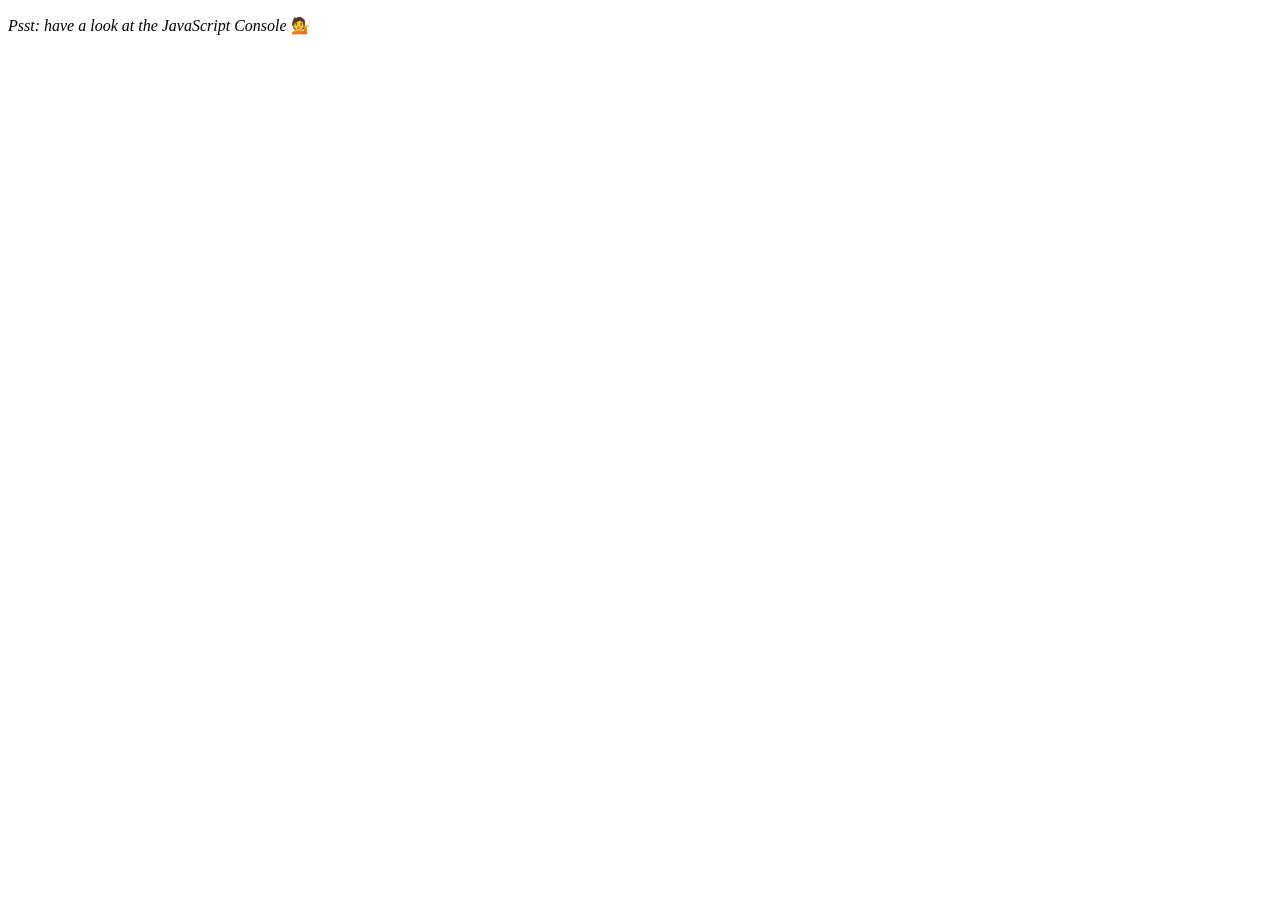
<file: 01-ArrayCardio/index.html>
<!DOCTYPE html>
<html lang="en">

<head>
  <meta charset="UTF-8">
  <title>Array Cardio 💪</title>
</head>

<body>
  <p><em>Psst: have a look at the JavaScript Console</em> 💁</p>
  <script>
    // Get your shorts on - this is an array workout!
    // ## Array Cardio Day 1

    // Some data we can work with

    const inventors = [
      { first: 'Albert', last: 'Einstein', year: 1879, passed: 1955 },
      { first: 'Isaac', last: 'Newton', year: 1643, passed: 1727 },
      { first: 'Galileo', last: 'Galilei', year: 1564, passed: 1642 },
      { first: 'Marie', last: 'Curie', year: 1867, passed: 1934 },
      { first: 'Johannes', last: 'Kepler', year: 1571, passed: 1630 },
      { first: 'Nicolaus', last: 'Copernicus', year: 1473, passed: 1543 },
      { first: 'Max', last: 'Planck', year: 1858, passed: 1947 },
      { first: 'Katherine', last: 'Blodgett', year: 1898, passed: 1979 },
      { first: 'Ada', last: 'Lovelace', year: 1815, passed: 1852 },
      { first: 'Sarah E.', last: 'Goode', year: 1855, passed: 1905 },
      { first: 'Lise', last: 'Meitner', year: 1878, passed: 1968 },
      { first: 'Hanna', last: 'Hammarström', year: 1829, passed: 1909 }
    ];

    const people = [
      'Bernhard, Sandra', 'Bethea, Erin', 'Becker, Carl', 'Bentsen, Lloyd', 'Beckett, Samuel', 'Blake, William', 'Berger, Ric', 'Beddoes, Mick', 'Beethoven, Ludwig',
      'Belloc, Hilaire', 'Begin, Menachem', 'Bellow, Saul', 'Benchley, Robert', 'Blair, Robert', 'Benenson, Peter', 'Benjamin, Walter', 'Berlin, Irving',
      'Benn, Tony', 'Benson, Leana', 'Bent, Silas', 'Berle, Milton', 'Berry, Halle', 'Biko, Steve', 'Beck, Glenn', 'Bergman, Ingmar', 'Black, Elk', 'Berio, Luciano',
      'Berne, Eric', 'Berra, Yogi', 'Berry, Wendell', 'Bevan, Aneurin', 'Ben-Gurion, David', 'Bevel, Ken', 'Biden, Joseph', 'Bennington, Chester', 'Bierce, Ambrose',
      'Billings, Josh', 'Birrell, Augustine', 'Blair, Tony', 'Beecher, Henry', 'Biondo, Frank'
    ];

    // Array.prototype.filter()
    // 1. Filter the list of inventors for those who were born in the 1500's
    const fifteen = inventors.filter(inventor => inventor.year >= 1500 && inventor.year < 1600);


    // Array.prototype.map()
    // 2. Give us an array of the inventors first and last names
    const fullNames = inventors.map(inventor => `${inventor.first} ${inventor.last}`);


    // Array.prototype.sort()
    // 3. Sort the inventors by birthdate, oldest to youngest
    const birthdate = inventors.sort( (a,b) => a.year < b.year ? -1 : 1 )


    // Array.prototype.reduce()
    // 4. How many years did all the inventors live all together?
    const years = inventors.reduce( (total, inventor) => {
      return total + (inventor.passed - inventor.year);
    }, 0);

    // 5. Sort the inventors by years lived
    const sortYears = inventors.sort( (a,b) => {
      const lastInventor = a.passed - a.year;
      const nextInventor = b.passed - b.year;
      if (lastInventor < nextInventor) {
        return -1;
      } else
        return 1;
    });


    // 6. create a list of Boulevards in Paris that contain 'de' anywhere in the name
    // https://en.wikipedia.org/wiki/Category:Boulevards_in_Paris
    const category = document.querySelectorAll('.mw-category-group ul a')
    const links = Array.from(category)
    const de = links
                .map(link => link.textContent)
                .filter(streetName => streetName.includes('de'));

    // 7. sort Exercise
    // Sort the people alphabetically by last name
    const sortLastName = people.sort( (a,b) => {
      const [aFirst, aLast] = a.split(',');
      const [bFirst, bLast] = b.split(',');
      return aLast < bLast ? -1 : 1
    })


    // 8. Reduce Exercise
    // Sum up the instances of each of these items
    const data = ['car', 'car', 'truck', 'truck', 'bike', 'walk', 'car', 'van', 'bike', 'walk', 'car', 'van', 'car', 'truck', 'plane'];

    const sum = data.reduce((object, item) => {
      if (!object[item]) {
        object[item] = 0;
      }
      object[item]++;
      return object;
    }, {})

    console.log(sum);



  </script>
</body>

</html>
</file>
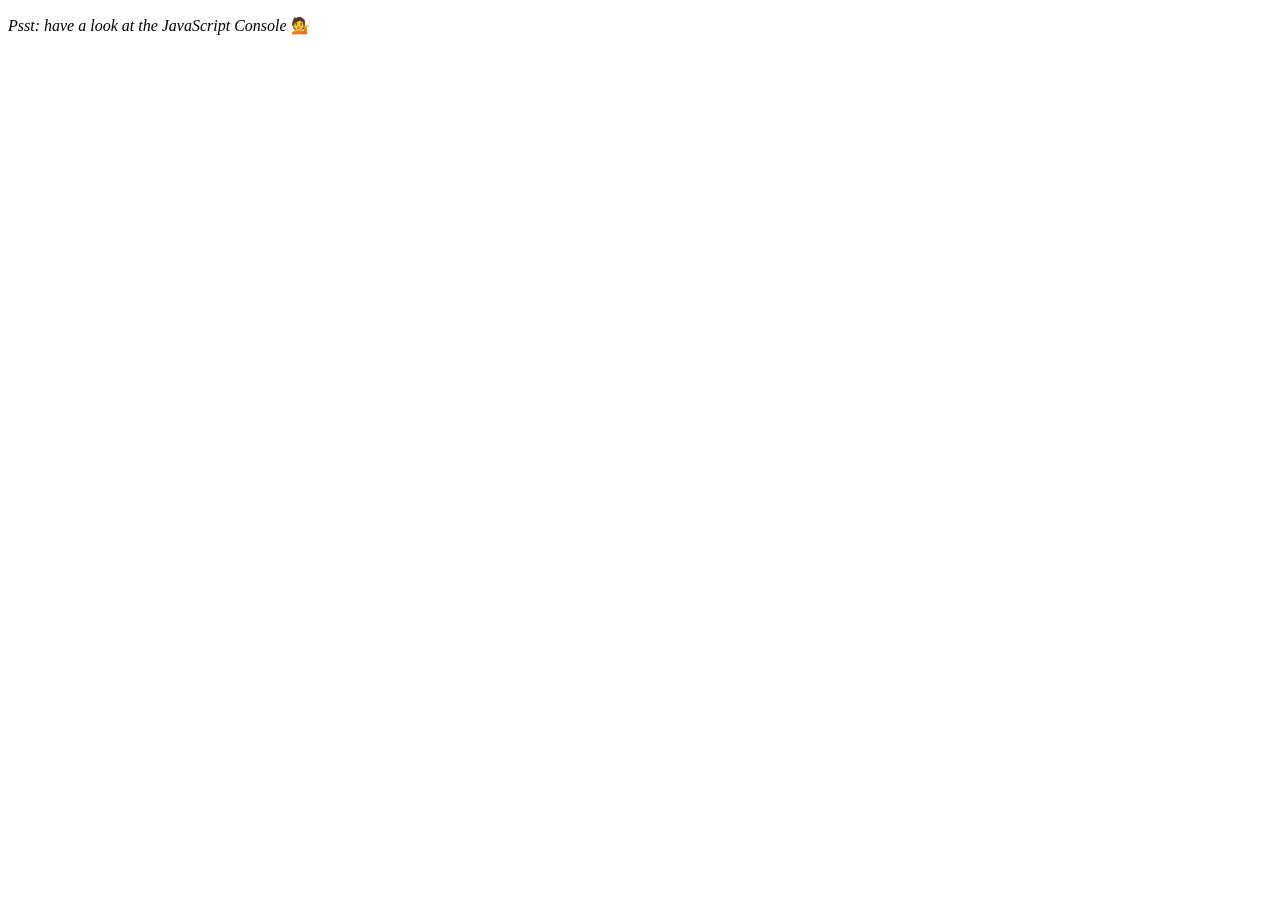
<file: 01-ArrayCardio/index-one.html>
<!DOCTYPE html>
<html lang="en">

<head>
  <meta charset="UTF-8">
  <title>Array Cardio 💪</title>
</head>

<body>
  <p><em>Psst: have a look at the JavaScript Console</em> 💁</p>
  <script>
    // Get your shorts on - this is an array workout!
    // ## Array Cardio Day 1

    // Some data we can work with

    const inventors = [
      { first: 'Albert', last: 'Einstein', year: 1879, passed: 1955 },
      { first: 'Isaac', last: 'Newton', year: 1643, passed: 1727 },
      { first: 'Galileo', last: 'Galilei', year: 1564, passed: 1642 },
      { first: 'Marie', last: 'Curie', year: 1867, passed: 1934 },
      { first: 'Johannes', last: 'Kepler', year: 1571, passed: 1630 },
      { first: 'Nicolaus', last: 'Copernicus', year: 1473, passed: 1543 },
      { first: 'Max', last: 'Planck', year: 1858, passed: 1947 },
      { first: 'Katherine', last: 'Blodgett', year: 1898, passed: 1979 },
      { first: 'Ada', last: 'Lovelace', year: 1815, passed: 1852 },
      { first: 'Sarah E.', last: 'Goode', year: 1855, passed: 1905 },
      { first: 'Lise', last: 'Meitner', year: 1878, passed: 1968 },
      { first: 'Hanna', last: 'Hammarström', year: 1829, passed: 1909 }
    ];

    const people = [
      'Bernhard, Sandra', 'Bethea, Erin', 'Becker, Carl', 'Bentsen, Lloyd', 'Beckett, Samuel', 'Blake, William', 'Berger, Ric', 'Beddoes, Mick', 'Beethoven, Ludwig',
      'Belloc, Hilaire', 'Begin, Menachem', 'Bellow, Saul', 'Benchley, Robert', 'Blair, Robert', 'Benenson, Peter', 'Benjamin, Walter', 'Berlin, Irving',
      'Benn, Tony', 'Benson, Leana', 'Bent, Silas', 'Berle, Milton', 'Berry, Halle', 'Biko, Steve', 'Beck, Glenn', 'Bergman, Ingmar', 'Black, Elk', 'Berio, Luciano',
      'Berne, Eric', 'Berra, Yogi', 'Berry, Wendell', 'Bevan, Aneurin', 'Ben-Gurion, David', 'Bevel, Ken', 'Biden, Joseph', 'Bennington, Chester', 'Bierce, Ambrose',
      'Billings, Josh', 'Birrell, Augustine', 'Blair, Tony', 'Beecher, Henry', 'Biondo, Frank'
    ];

    // Array.prototype.filter()
    // 1. Filter the list of inventors for those who were born in the 1500's
    const fifteen = inventors.filter(inventor => inventor.year >= 1500 && inventor.year < 1600);


    // Array.prototype.map()
    // 2. Give us an array of the inventors first and last names
    const fullNames = inventors.map(inventor => `${inventor.first} ${inventor.last}`);


    // Array.prototype.sort()
    // 3. Sort the inventors by birthdate, oldest to youngest
    const birthdate = inventors.sort((a, b) => a.year < b.year ? -1 : 1)


    // Array.prototype.reduce()
    // 4. How many years did all the inventors live all together?
    const years = inventors.reduce((total, inventor) => {
      return total + (inventor.passed - inventor.year);
    }, 0);

    // 5. Sort the inventors by years lived
    const sortYears = inventors.sort((a, b) => {
      const lastInventor = a.passed - a.year;
      const nextInventor = b.passed - b.year;
      if (lastInventor < nextInventor) {
        return -1;
      } else
        return 1;
    });


    // 6. create a list of Boulevards in Paris that contain 'de' anywhere in the name
    // https://en.wikipedia.org/wiki/Category:Boulevards_in_Paris
    const category = document.querySelectorAll('.mw-category-group ul a')
    const links = Array.from(category)
    const de = links
      .map(link => link.textContent)
      .filter(streetName => streetName.includes('de'));

    // 7. sort Exercise
    // Sort the people alphabetically by last name
    const sortLastName = people.sort((a, b) => {
      const [aFirst, aLast] = a.split(',');
      const [bFirst, bLast] = b.split(',');
      return aLast < bLast ? -1 : 1
    })


    // 8. Reduce Exercise
    // Sum up the instances of each of these items
    const data = ['car', 'car', 'truck', 'truck', 'bike', 'walk', 'car', 'van', 'bike', 'walk', 'car', 'van', 'car', 'truck', 'plane'];

    const sum = data.reduce((object, item) => {
      if (!object[item]) {
        object[item] = 0;
      }
      object[item]++;
      return object;
    }, {})

  </script>
</body>

</html>
</file>
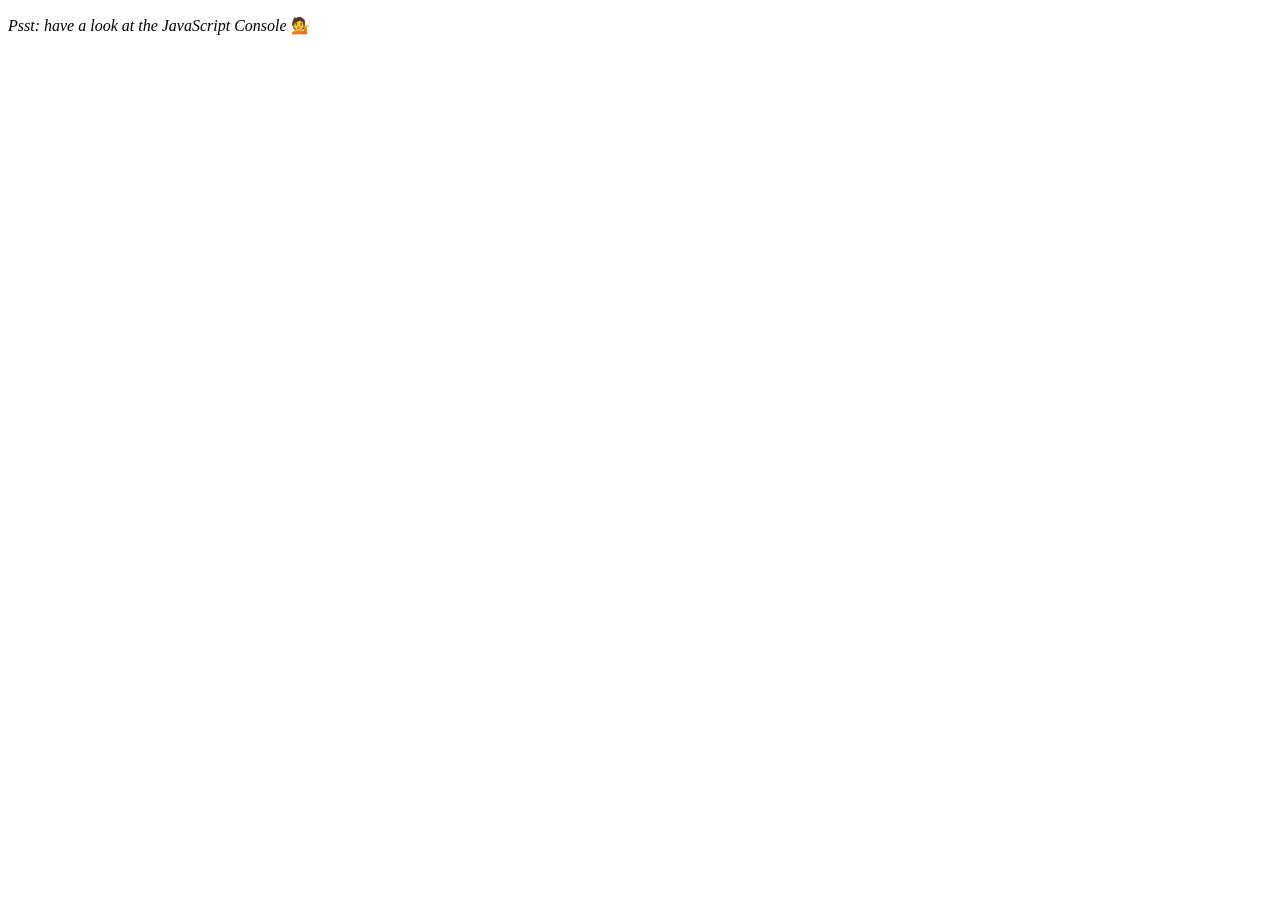
<file: 01-ArrayCardio/index-two.html>
<!DOCTYPE html>
<html lang="en">

<head>
  <meta charset="UTF-8">
  <title>Array Cardio 💪💪</title>
</head>

<body>
  <p><em>Psst: have a look at the JavaScript Console</em> 💁</p>
  <script>
    // ## Array Cardio Day 2

    const people = [
      { name: 'Wes', year: 1988 },
      { name: 'Kait', year: 1986 },
      { name: 'Irv', year: 1970 },
      { name: 'Lux', year: 2015 }
    ];

    const comments = [
      { text: 'Love this!', id: 523423 },
      { text: 'Super good', id: 823423 },
      { text: 'You are the best', id: 2039842 },
      { text: 'Ramen is my fav food ever', id: 123523 },
      { text: 'Nice Nice Nice!', id: 542328 }
    ];

    // Some and Every Checks
    // Array.prototype.some() // is at least one person 19 or older?
    const someAdult = people.some(person => {
      const currYear = (new Date()).getFullYear();
      return currYear - person.year >= 19;
    });


    // Array.prototype.every() // is everyone 19 or older?
    const allAdult = people.every(person => {
      const currYear = (new Date()).getFullYear();
      return currYear - person.year >= 19;
    });


    // Array.prototype.find()
    // Find is like filter, but instead returns just the one you are looking for
    // find the comment with the ID of 823423
    const findComment = comments.filter(comment => comment.id == 823423);


    // Array.prototype.findIndex()
    // Find the comment with this ID
    const deleteIndex = comments.findIndex(comment => comment.id == 823423);

    // delete the comment with the ID of 823423
    comments.splice(deleteIndex, 1)

  </script>
</body>

</html>
</file>
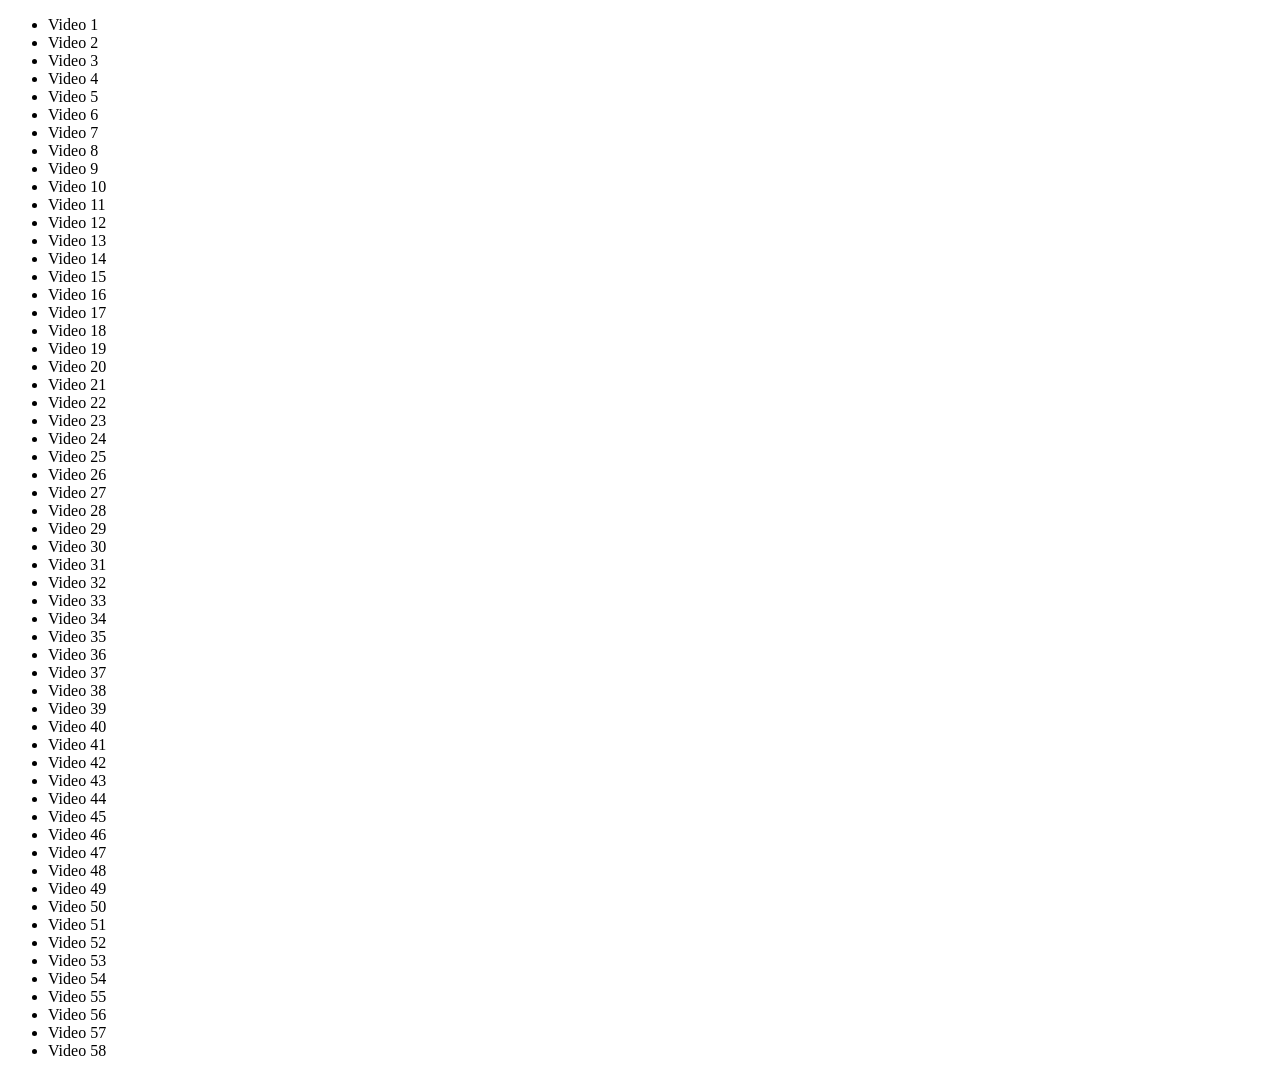
<file: 02-Advanced-JS/index-five.html>
<!DOCTYPE html>
<html lang="en">

<head>
  <meta charset="UTF-8">
  <title>Videos</title>
</head>

<body>
  <ul class="videos">
    <li data-time="5:43">
      Video 1
    </li>
    <li data-time="2:33">
      Video 2
    </li>
    <li data-time="3:45">
      Video 3
    </li>
    <li data-time="0:47">
      Video 4
    </li>
    <li data-time="5:21">
      Video 5
    </li>
    <li data-time="6:56">
      Video 6
    </li>
    <li data-time="3:46">
      Video 7
    </li>
    <li data-time="5:25">
      Video 8
    </li>
    <li data-time="3:14">
      Video 9
    </li>
    <li data-time="3:31">
      Video 10
    </li>
    <li data-time="5:59">
      Video 11
    </li>
    <li data-time="3:07">
      Video 12
    </li>
    <li data-time="11:29">
      Video 13
    </li>
    <li data-time="8:57">
      Video 14
    </li>
    <li data-time="5:49">
      Video 15
    </li>
    <li data-time="5:52">
      Video 16
    </li>
    <li data-time="5:50">
      Video 17
    </li>
    <li data-time="9:13">
      Video 18
    </li>
    <li data-time="11:51">
      Video 19
    </li>
    <li data-time="7:58">
      Video 20
    </li>
    <li data-time="4:40">
      Video 21
    </li>
    <li data-time="4:45">
      Video 22
    </li>
    <li data-time="6:46">
      Video 23
    </li>
    <li data-time="7:24">
      Video 24
    </li>
    <li data-time="7:12">
      Video 25
    </li>
    <li data-time="5:23">
      Video 26
    </li>
    <li data-time="3:34">
      Video 27
    </li>
    <li data-time="8:22">
      Video 28
    </li>
    <li data-time="5:17">
      Video 29
    </li>
    <li data-time="3:10">
      Video 30
    </li>
    <li data-time="4:43">
      Video 31
    </li>
    <li data-time="19:43">
      Video 32
    </li>
    <li data-time="0:47">
      Video 33
    </li>
    <li data-time="0:47">
      Video 34
    </li>
    <li data-time="3:14">
      Video 35
    </li>
    <li data-time="3:59">
      Video 36
    </li>
    <li data-time="2:43">
      Video 37
    </li>
    <li data-time="4:17">
      Video 38
    </li>
    <li data-time="6:56">
      Video 39
    </li>
    <li data-time="3:05">
      Video 40
    </li>
    <li data-time="2:06">
      Video 41
    </li>
    <li data-time="1:59">
      Video 42
    </li>
    <li data-time="1:49">
      Video 43
    </li>
    <li data-time="3:36">
      Video 44
    </li>
    <li data-time="7:10">
      Video 45
    </li>
    <li data-time="3:44">
      Video 46
    </li>
    <li data-time="3:44">
      Video 47
    </li>
    <li data-time="4:36">
      Video 48
    </li>
    <li data-time="3:16">
      Video 49
    </li>
    <li data-time="1:10">
      Video 50
    </li>
    <li data-time="6:10">
      Video 51
    </li>
    <li data-time="2:14">
      Video 52
    </li>
    <li data-time="3:44">
      Video 53
    </li>
    <li data-time="5:05">
      Video 54
    </li>
    <li data-time="6:03">
      Video 55
    </li>
    <li data-time="12:39">
      Video 56
    </li>
    <li data-time="1:56">
      Video 57
    </li>
    <li data-time="4:04">
      Video 58
    </li>
  </ul>
  <script>
    // store timeNodes with all the data-time selectors
    const timeNodes = document.querySelectorAll('[data-time]');

    // convert timeNodes into array
    const timeArray = [...timeNodes];

    const seconds = timeArray
      // transform all data to include only time
      .map(data => data.dataset.time)
      // transform time data to minutes and seconds
      .map(timing => {
        const [mins,secs] = timing.split(':').map(parseFloat);
        return (mins * 60) + secs;
      })
      // get the total seconds
      .reduce((total, vidSeconds) => total + vidSeconds);

      // convert total seconds into hours, minutes and seconds
      let secondsLeft = seconds;
      const hours = Math.floor(secondsLeft / 3600);
      secondsLeft = secondsLeft % 3600;

      const mins = Math.floor(secondsLeft / 60);
      secondsLeft = secondsLeft % 60;


      console.log(hours, mins, secondsLeft);
  </script>
</body>

</html>
</file>
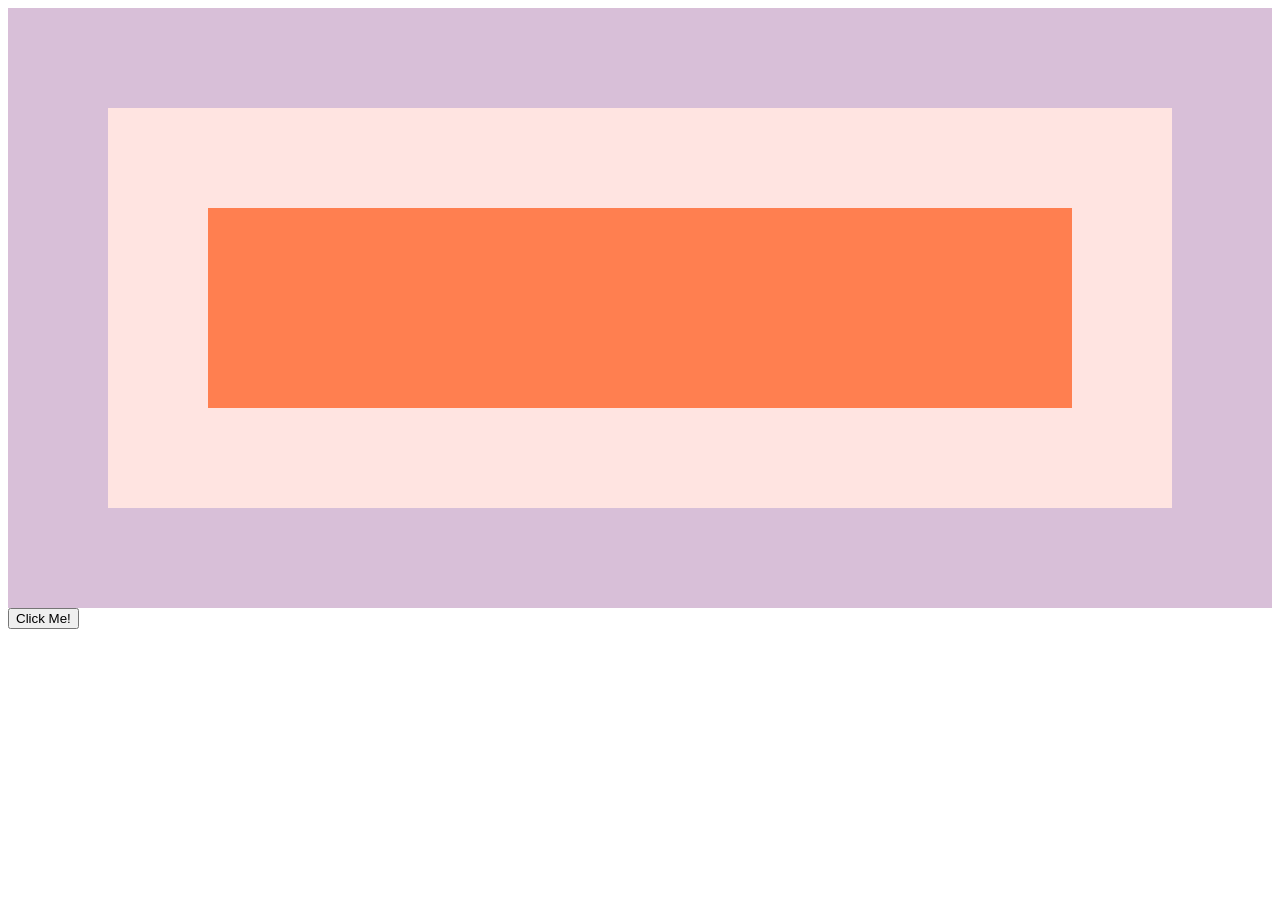
<file: 02-Advanced-JS/index-four.html>
<!DOCTYPE html>
<html lang="en">

<head>
  <meta charset="UTF-8">
  <title>Understanding JavaScript's Capture</title>
</head>

<body class="bod">

  <div class="one">
    <div class="two">
      <div class="three">
      </div>
    </div>
  </div>

  <style>
    html {
      box-sizing: border-box;
    }

    *,
    *:before,
    *:after {
      box-sizing: inherit;
    }

    div {
      width: 100%;
      padding: 100px;
    }

    .one {
      background: thistle;
    }

    .two {
      background: mistyrose;
    }

    .three {
      background: coral;
    }
  </style>


  <button>Click Me!</button>
  <script>
    const divs = document.querySelectorAll('div');
    const btn = document.querySelector('button')

    function logText(event) {
      console.log(this.classList.value);
      // To stop bubble up effect, insert event.stopPropagation
    };

    // Bubble up effect
    divs.forEach(div => div.addEventListener('click', logText, {
      capture: false // if set true, it captures all the parent, and bubbles down instead of up
    }));

    // To stop event listener
    btn.addEventListener('click', () => {
      console.log('click!!!');
    }, {
      once: true // once will remove event listener upon clicking once
    });

  </script>
</body>

</html>
</file>
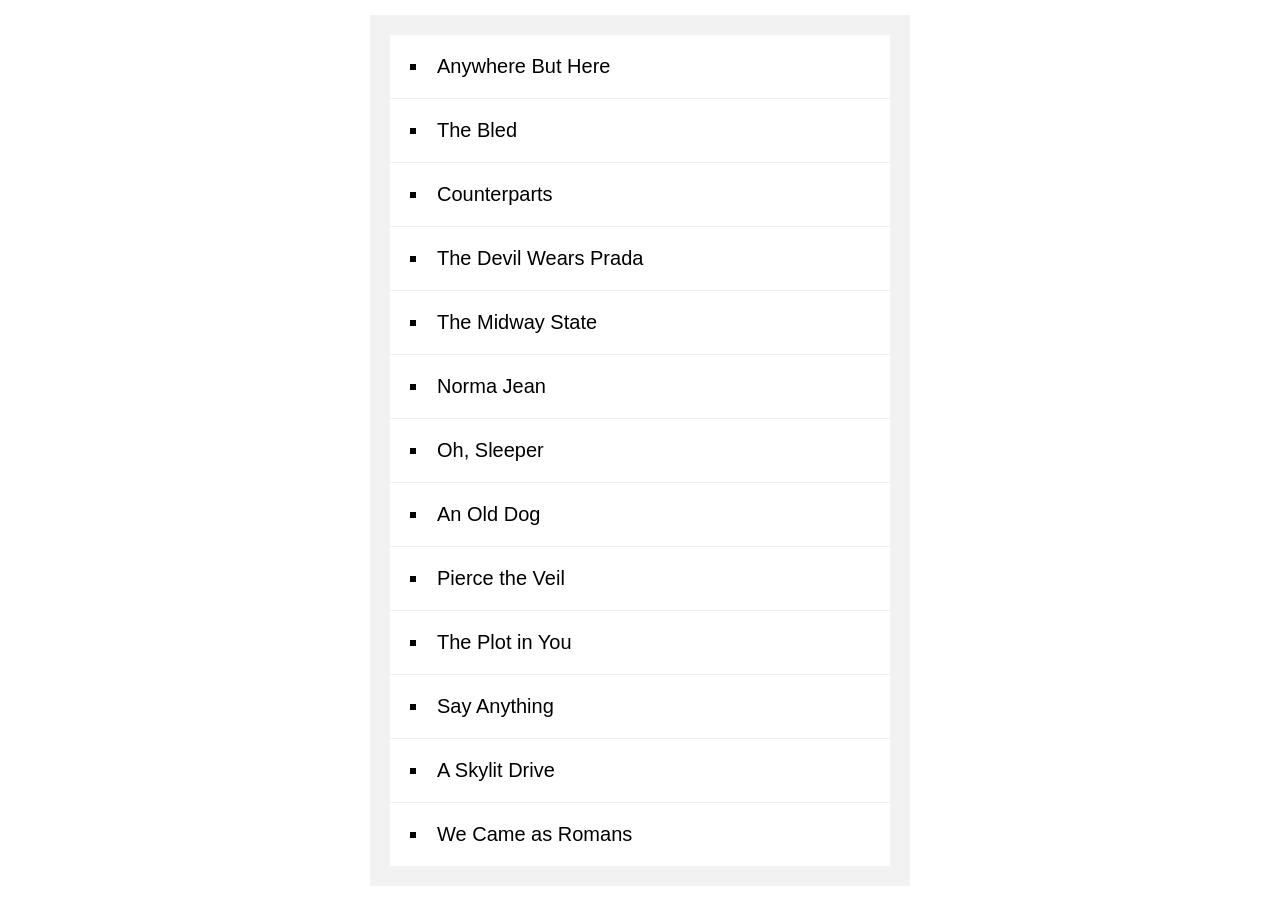
<file: 02-Advanced-JS/index-three.html>
<!DOCTYPE html>
<html lang="en">

<head>
  <meta charset="UTF-8">
  <title>Sort Without Articles</title>
</head>

<body>

  <style>
    body {
      margin: 0;
      font-family: sans-serif;
      background: url("https://source.unsplash.com/nDqA4d5NL0k/2000x2000");
      background-size: cover;
      display: flex;
      align-items: center;
      min-height: 100vh;
    }

    #bands {
      list-style: inside square;
      font-size: 20px;
      background: white;
      width: 500px;
      margin: auto;
      padding: 0;
      box-shadow: 0 0 0 20px rgba(0, 0, 0, 0.05);
    }

    #bands li {
      border-bottom: 1px solid #efefef;
      padding: 20px;
    }

    #bands li:last-child {
      border-bottom: 0;
    }

    a {
      color: #ffc600;
      text-decoration: none;
    }
  </style>

  <ul id="bands">
  </ul>

  <script>
    const bands = ['The Plot in You', 'The Devil Wears Prada', 'Pierce the Veil', 'Norma Jean', 'The Bled', 'Say Anything', 'The Midway State', 'We Came as Romans', 'Counterparts', 'Oh, Sleeper', 'A Skylit Drive', 'Anywhere But Here', 'An Old Dog'];

    // This strip function replaces strings starting with a, an, the; with an empty '', and trims the ''.
    function strip(bandname) {
      return bandname.replace(/^(a |the |an )/i, '').trim();
    }

    // Sorts the band names alphabetically, ignoring 'a', 'an', 'the'
    const sortedBands = bands.sort((a,b) => strip(a) > strip(b) ? 1 : -1);

    // Using DOM, we insert sortedBands into list #bands
    document.querySelector('#bands').innerHTML =
      sortedBands.map((band) => `<li>${band}</li>` ).join('')

  </script>

</body>

</html>
</file>
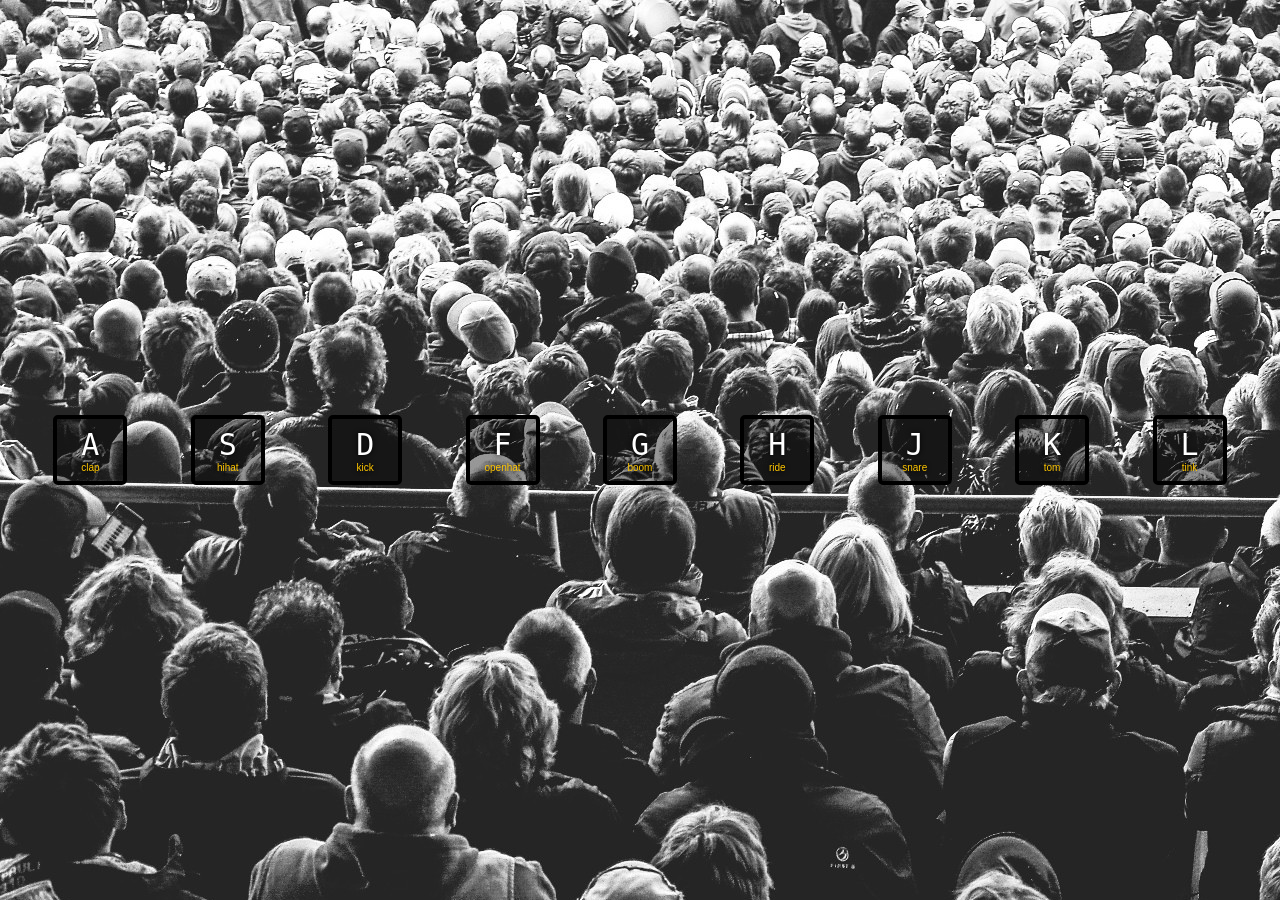
<file: 03-JavaScript-Drumkit/index-six.html>
<!DOCTYPE html>
<html lang="en">

<head>
  <meta charset="UTF-8">
  <title>JS Drum Kit</title>
  <link rel="stylesheet" href="style.css">
</head>

<body>

  <div class="keys">
    <div data-key="65" class="key">
      <kbd>A</kbd>
      <span class="sound">clap</span>
    </div>
    <div data-key="83" class="key">
      <kbd>S</kbd>
      <span class="sound">hihat</span>
    </div>
    <div data-key="68" class="key">
      <kbd>D</kbd>
      <span class="sound">kick</span>
    </div>
    <div data-key="70" class="key">
      <kbd>F</kbd>
      <span class="sound">openhat</span>
    </div>
    <div data-key="71" class="key">
      <kbd>G</kbd>
      <span class="sound">boom</span>
    </div>
    <div data-key="72" class="key">
      <kbd>H</kbd>
      <span class="sound">ride</span>
    </div>
    <div data-key="74" class="key">
      <kbd>J</kbd>
      <span class="sound">snare</span>
    </div>
    <div data-key="75" class="key">
      <kbd>K</kbd>
      <span class="sound">tom</span>
    </div>
    <div data-key="76" class="key">
      <kbd>L</kbd>
      <span class="sound">tink</span>
    </div>
  </div>

  <audio data-key="65" src="sounds/clap.wav"></audio>
  <audio data-key="83" src="sounds/hihat.wav"></audio>
  <audio data-key="68" src="sounds/kick.wav"></audio>
  <audio data-key="70" src="sounds/openhat.wav"></audio>
  <audio data-key="71" src="sounds/boom.wav"></audio>
  <audio data-key="72" src="sounds/ride.wav"></audio>
  <audio data-key="74" src="sounds/snare.wav"></audio>
  <audio data-key="75" src="sounds/tom.wav"></audio>
  <audio data-key="76" src="sounds/tink.wav"></audio>

  <script>



    function playSound(e) {
      const audio = document.querySelector(`audio[data-key= "${e.keyCode}"]`);
      const key = document.querySelector(`.key[data-key= "${e.keyCode}"]`);
      if (!audio) return; // stops the function if key has no attached audio
      audio.currentTime = 0;
      audio.play();
      key.classList.add('playing');
    };

    function removeTransition(e) {
      if (e.propertyName !== 'transform') return; // skip this function if it's not a transform
      this.classList.remove('playing');
    };

    const keys = document.querySelectorAll('.key');

    keys.forEach(key => key.addEventListener('transitionend', removeTransition));

    window.addEventListener(('keydown'), playSound);

  </script>


</body>

</html>
</file>
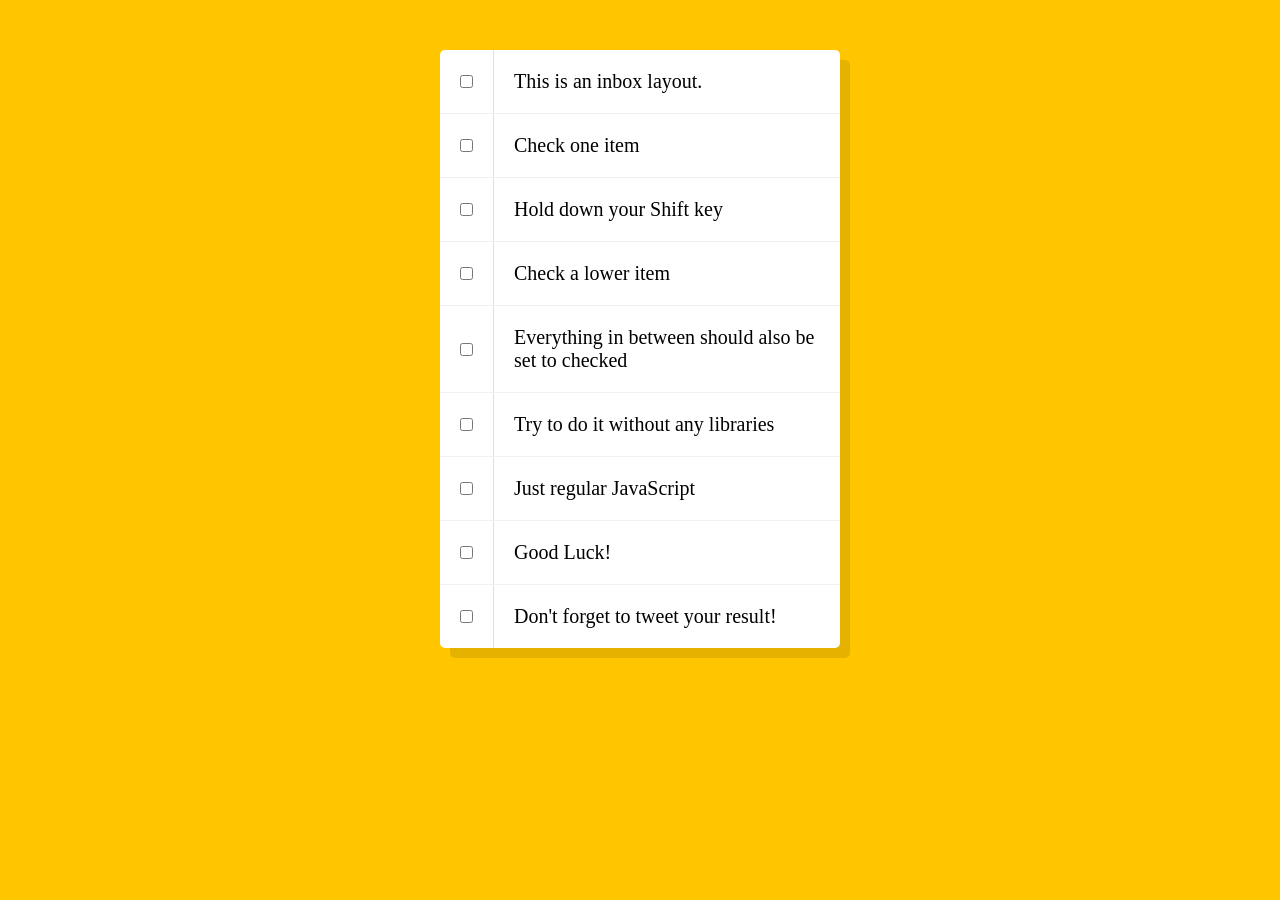
<file: 04-Advanced-JS-2/index-eight.html>
<!DOCTYPE html>
<html lang="en">

<head>
  <meta charset="UTF-8">
  <title>Hold Shift to Check Multiple Checkboxes</title>
</head>

<body>
  <style>
    html {
      font-family: sans-serif;
      background: #ffc600;
    }

    .inbox {
      max-width: 400px;
      margin: 50px auto;
      background: white;
      border-radius: 5px;
      box-shadow: 10px 10px 0 rgba(0, 0, 0, 0.1);
    }

    .item {
      display: flex;
      align-items: center;
      border-bottom: 1px solid #F1F1F1;
    }

    .item:last-child {
      border-bottom: 0;
    }

    input:checked+p {
      background: #F9F9F9;
      text-decoration: line-through;
    }

    input[type="checkbox"] {
      margin: 20px;
    }

    p {
      margin: 0;
      padding: 20px;
      transition: background 0.2s;
      flex: 1;
      font-family: 'helvetica neue';
      font-size: 20px;
      font-weight: 200;
      border-left: 1px solid #D1E2FF;
    }
  </style>
  <!--
   The following is a common layout you would see in an email client.

   When a user clicks a checkbox, holds Shift, and then clicks another checkbox a few rows down, all the checkboxes inbetween those two checkboxes should be checked.

  -->
  <div class="inbox">
    <div class="item">
      <input type="checkbox">
      <p>This is an inbox layout.</p>
    </div>
    <div class="item">
      <input type="checkbox">
      <p>Check one item</p>
    </div>
    <div class="item">
      <input type="checkbox">
      <p>Hold down your Shift key</p>
    </div>
    <div class="item">
      <input type="checkbox">
      <p>Check a lower item</p>
    </div>
    <div class="item">
      <input type="checkbox">
      <p>Everything in between should also be set to checked</p>
    </div>
    <div class="item">
      <input type="checkbox">
      <p>Try to do it without any libraries</p>
    </div>
    <div class="item">
      <input type="checkbox">
      <p>Just regular JavaScript</p>
    </div>
    <div class="item">
      <input type="checkbox">
      <p>Good Luck!</p>
    </div>
    <div class="item">
      <input type="checkbox">
      <p>Don't forget to tweet your result!</p>
    </div>
  </div>

  <script>
    // select all checkboxes
    const checkboxes = document.querySelectorAll("input[type='checkbox']");

    let lastChecked;

    // create event function
    function handleCheck(event) {
      let inBetween = false;
      // check if shift key is down AND checkbox is checked
      if (event.shiftKey && this.checked) {
        // loop over each checkbox
        checkboxes.forEach(checkbox => {
          console.log(checkbox);
          if (checkbox === this || checkbox === lastChecked) {
            // To ensures that after checking for this/lastChecked,
            // subsequent checkboxes will not be checked because inBetween becomes false
            inBetween = !inBetween;
            console.log('start to check inbetween');
          };
          if (inBetween) {
            // We check all the boxes which are in bwetween this and lastChecked
            checkbox.checked = true;
          }
        });
      }

      // if 'lastChecked' comes before 'this', we can run the loop by changing 'lastChecked' to 'this'
      lastChecked = this;
    }


    // add event to each checkboxes
    checkboxes.forEach(checkbox => checkbox.addEventListener('click', handleCheck));

    </script>
</body>

</html>
</file>
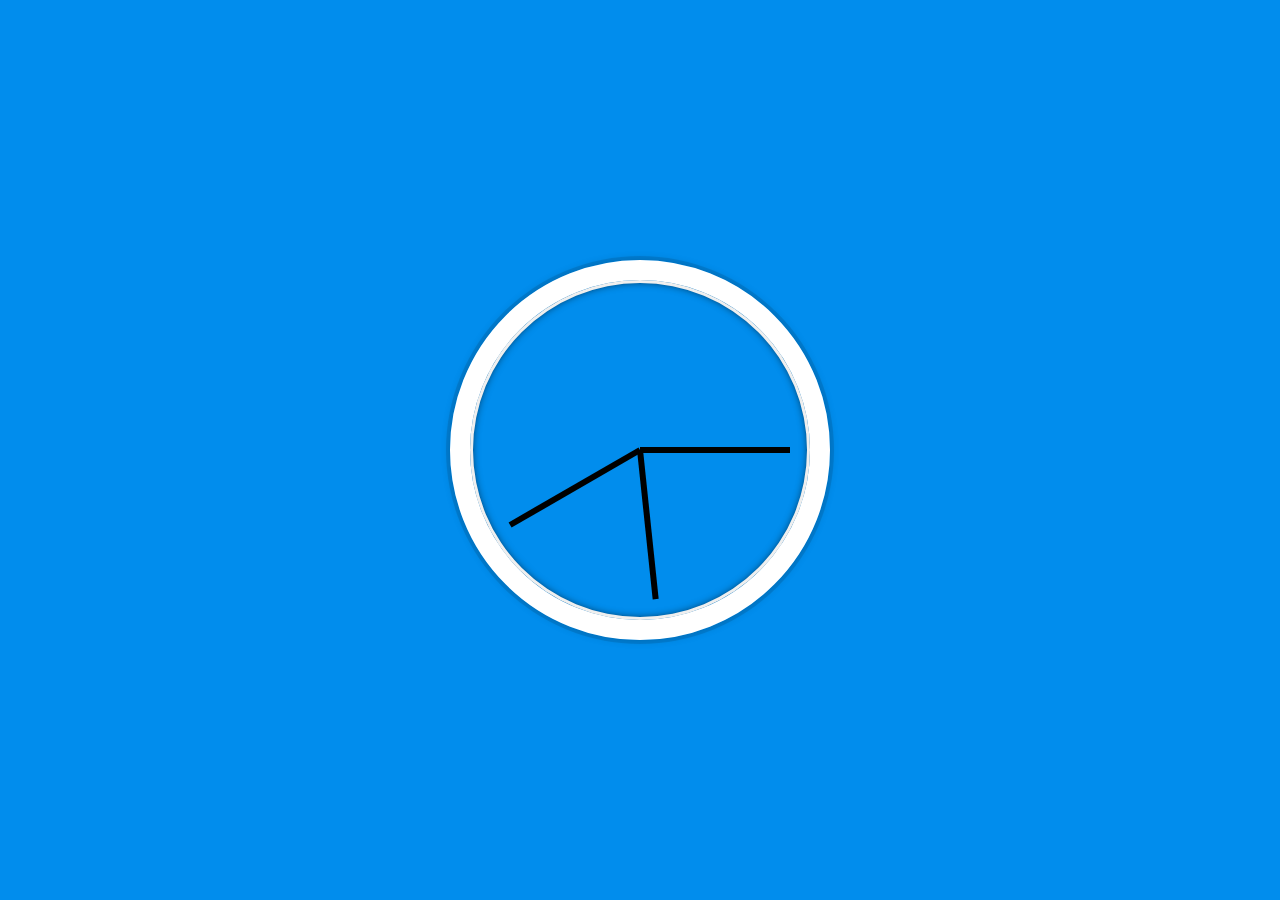
<file: 04-JS-Clock/index-seven.html>
<!DOCTYPE html>
<html lang="en">

<head>
  <meta charset="UTF-8">
  <title>JS + CSS Clock</title>
</head>

<body>


  <div class="clock">
    <div class="clock-face">
      <div class="hand hour-hand"></div>
      <div class="hand min-hand"></div>
      <div class="hand second-hand"></div>
    </div>
  </div>


  <style>
    html {
      background: #018DED url(https://unsplash.it/1500/1000?image=881&blur=5);
      background-size: cover;
      font-family: 'helvetica neue';
      text-align: center;
      font-size: 10px;
    }

    body {
      margin: 0;
      font-size: 2rem;
      display: flex;
      flex: 1;
      min-height: 100vh;
      align-items: center;
    }

    .clock {
      width: 30rem;
      height: 30rem;
      border: 20px solid white;
      border-radius: 50%;
      margin: 50px auto;
      position: relative;
      padding: 2rem;
      box-shadow:
        0 0 0 4px rgba(0, 0, 0, 0.1),
        inset 0 0 0 3px #EFEFEF,
        inset 0 0 10px black,
        0 0 10px rgba(0, 0, 0, 0.2);
    }

    .clock-face {
      position: relative;
      width: 100%;
      height: 100%;
      transform: translateY(-3px);
      /* account for the height of the clock hands */
    }

    .hand {
      width: 50%;
      height: 6px;
      background: black;
      position: absolute;
      top: 50%;
      transform-origin: 100%;
      transform: rotate(90deg);
      /* transition: all 0.5s; */
      transition-timing-function: cubic-bezier(0.1, 2.7, 0.58, 1);
    }

  </style>
  <script>

    const secondHand = document.querySelector('.second-hand');
    const minuteHand = document.querySelector('.min-hand');
    const hourHand = document.querySelector('.hour-hand');

    function setDate() {
      const now = new Date();

      const seconds = now.getSeconds();
      const secondsDegree = ((seconds / 60) * 360) + 90;
      secondHand.style.transform = `rotate(${secondsDegree}deg)`;

      const minutes = now.getMinutes();
      const minutesDegree = ((minutes / 60) * 360) + 90;
      minuteHand.style.transform = `rotate(${minutesDegree}deg)`;

      const hours = now.getHours();
      const hoursDegree = ((hours / 12) * 360) + 90;
      hourHand.style.transform = `rotate(${hoursDegree}deg)`;
    };

    setInterval(setDate, 1000);

    setDate();

  </script>
</body>

</html>
</file>
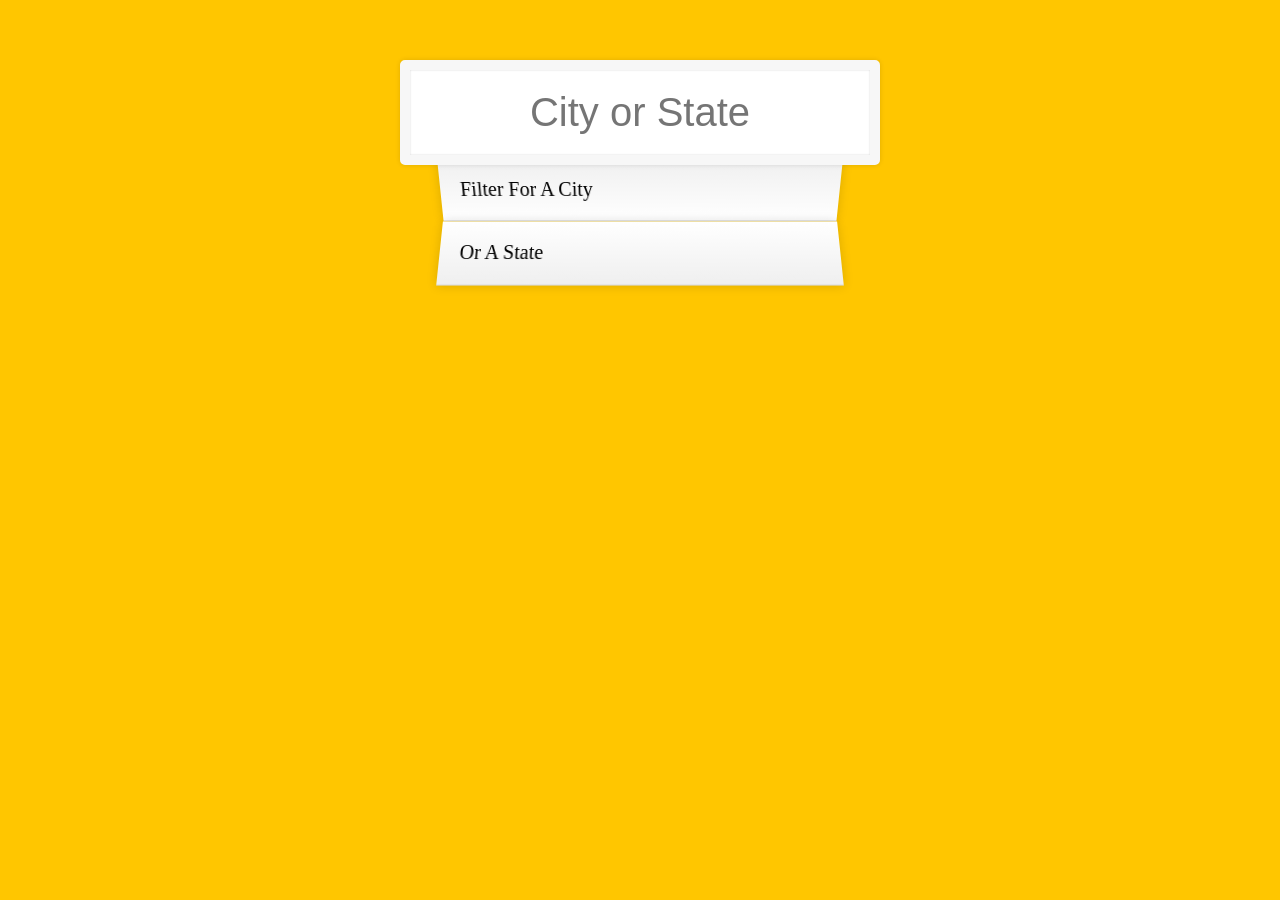
<file: 04-Advanced-JS-2/Type-Ahead/index-nine.html>
<!DOCTYPE html>
<html lang="en">

<head>
  <meta charset="UTF-8">
  <title>Type Ahead 👀</title>
  <link rel="stylesheet" href="style.css">
</head>

<body>

  <form class="search-form">
    <input type="text" class="search" placeholder="City or State">
    <ul class="suggestions">
      <li>Filter for a city</li>
      <li>or a state</li>
    </ul>
  </form>
  <script>
    const endpoint = 'https://gist.githubusercontent.com/Miserlou/c5cd8364bf9b2420bb29/raw/2bf258763cdddd704f8ffd3ea9a3e81d25e2c6f6/cities.json';

    const cities = [];

    // get the data from endpoint
    fetch(endpoint)
      // taking JSON as input and parsing it to produce a JS object
      .then(blob => blob.json())
      // insert data into cities array
      .then(data => cities.push(...data));

    // function enables us to filter cities array based on users input
    function findMatches(wordToMatch, cities) {
      return cities.filter(place => {
        const regex = new RegExp(wordToMatch, 'gi');
        return place.city.match(regex) || place.state.match(regex);
      });
    }

    // function enables us to display numbers with commas
    function numberWithCommas(x) {
        return x.toString().replace(/\B(?=(\d{3})+(?!\d))/g, ',');
      }

    // function will be called when user keys input in search box
    function displayMatches() {
      // activate findMatches function to match user input with cities array
      const matchArray = findMatches(this.value, cities)
      // this html will be inserted to 'suggestions' class as list <li>matches</li>
      const html = matchArray.map(place => {
        const regex = new RegExp(this.value, 'gi');
        // in order to activate css style for "hl"
        const cityName = place.city.replace(regex, `<span class="hl">${this.value}</span>`)
        const stateName = place.state.replace(regex, `<span class="hl">${this.value}</span>`)
        return `
          <li>
            <span class="name">${cityName}, ${stateName}</span>
            <span class="population">${numberWithCommas(place.population)}</span>
          </li>
        `;
      }).join('');
      suggestions.innerHTML = html;
    }

    // select the search box
    const input = document.querySelector('.search')
    // select the suggestion
    const suggestions = document.querySelector('.suggestions')

    // add event listeners whenever user enters input into search box
    input.addEventListener('change', displayMatches)
    input.addEventListener('keyup', displayMatches)
    suggestions.addEventListener('change', findMatches)
  </script>
</body>

</html>
</file>
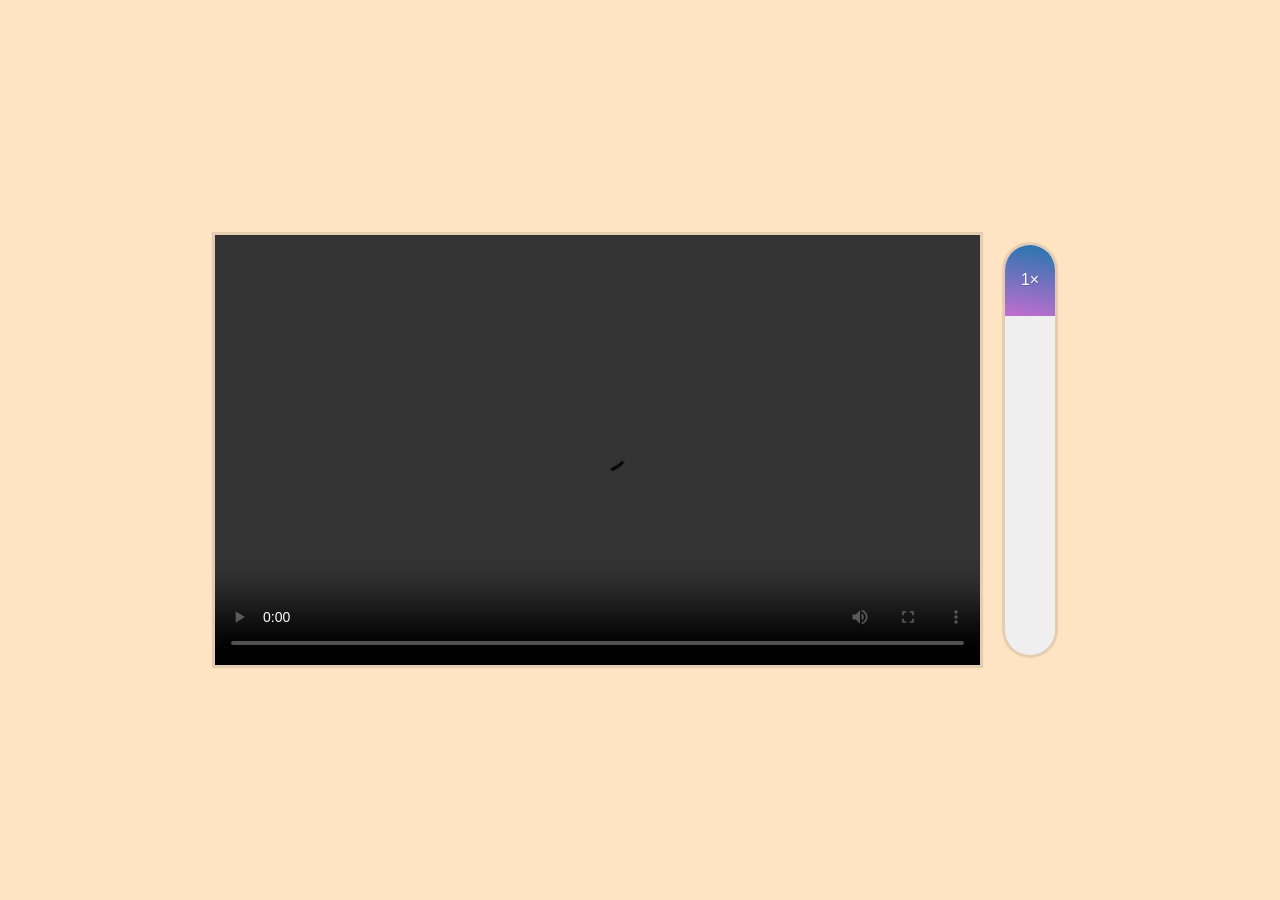
<file: 05-Advanced-Projects/Video-Speed-Controller-UI/index-eleven.html>
<!DOCTYPE html>
<html lang="en">

<head>
  <meta charset="UTF-8">
  <title>Video Speed Scrubber</title>
  <link rel="stylesheet" href="style.css">
</head>

<body>
  <div class="wrapper">
    <video class="flex" width="765" height="430" src="http://clips.vorwaerts-gmbh.de/VfE_html5.mp4" loop
    controls></video>
    <div class="speed">
      <div class="speed-bar">1×</div>
    </div>
  </div>

  <script>
    const speed = document.querySelector('.speed');
    const bar = speed.querySelector('.speed-bar');
    const video = document.querySelector('.flex');

    function handleSpeed() {
      const y = event.pageY - this.offsetTop;
      const percent = y / this.offsetHeight;
      const min = 0.4;
      const max = 4;
      const height = Math.round(percent * 100) + '%';
      const playbackRate = percent * (max - min) + min;
      bar.style.height = height;
      bar.textContent = playbackRate.toFixed(2) + 'x';
      video.playbackRate = playbackRate;
    };

    speed.addEventListener('mousemove', handleSpeed);

  </script>
</body>

</html>
</file>
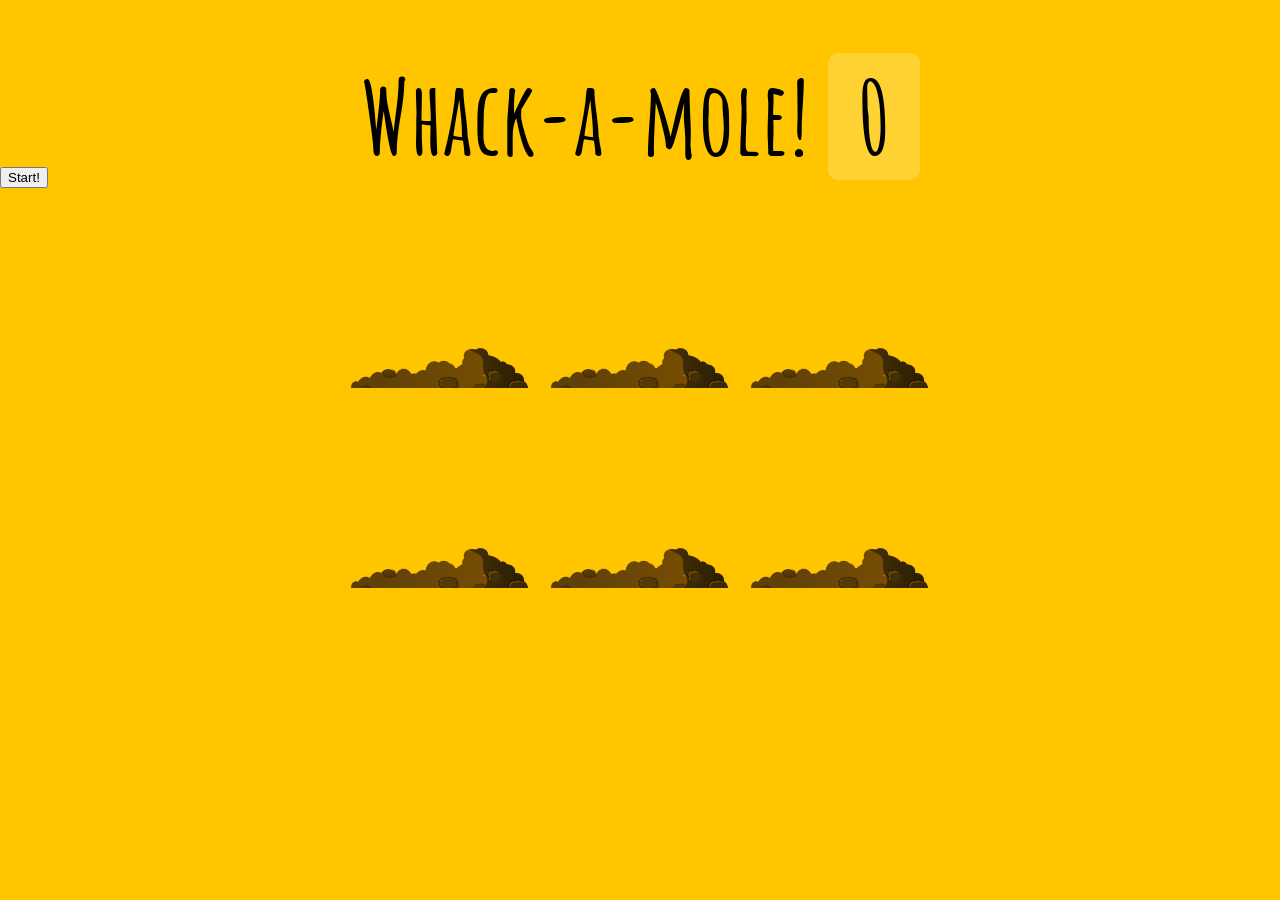
<file: 05-Advanced-Projects/Whack-A-Mole/index-ten.html>
<!DOCTYPE html>
<html lang="en">

<head>
  <meta charset="UTF-8">
  <title>Whack A Mole!</title>
  <link href='https://fonts.googleapis.com/css?family=Amatic+SC:400,700' rel='stylesheet' type='text/css'>
  <link rel="stylesheet" href="style.css">
</head>

<body>

  <h1>Whack-a-mole! <span class="score">0</span></h1>
  <button onClick="startGame()">Start!</button>

  <div class="game">
    <div class="hole hole1">
      <div class="mole"></div>
    </div>
    <div class="hole hole2">
      <div class="mole"></div>
    </div>
    <div class="hole hole3">
      <div class="mole"></div>
    </div>
    <div class="hole hole4">
      <div class="mole"></div>
    </div>
    <div class="hole hole5">
      <div class="mole"></div>
    </div>
    <div class="hole hole6">
      <div class="mole"></div>
    </div>
  </div>

  <script>
    const holes = document.querySelectorAll('.hole');
    const scoreBoard = document.querySelector('.score');
    const moles = document.querySelectorAll('.mole');
    let previousHole;
    let timeUp = false;
    let score = 0;

    // mole will pop up for random duration
    function randomTime(min, max) {
      return Math.round(Math.floor(Math.random() * (max - min) + min))
    }

    // mole will pop up in random holes
    function randomHole(holes) {
      const idx = Math.floor(Math.random() * holes.length)
      const hole = holes[idx]
      if (hole === previousHole) {
        console.log('This was the previous hole');
        return randomHole(holes);
      }
      previousHole = hole;
      return hole;
    }

    // mole will pop up in random holes, for random duration
    function peep() {
      const time = randomTime(200, 1000);
      const hole = randomHole(holes);
      // mole will only pop up for 'time' duration
      hole.classList.add('up');
      setTimeout(() => {
        hole.classList.remove('up');
        // peep function will stop running if timeUp equals to true
        if (!timeUp) peep();
      }, time);
    }

    // game will last for 10 seconds
    function startGame() {
      scoreBoard.textContent = 0;
      timeUp = false;
      score = 0;
      peep();
      setTimeout(() => {
        timeUp = true;
      }, 10000);
    }

    // keep track of score when hitting a mole
    function bonk(event) {
      if (!event.isTrusted) return; // if clicks are faked, scores will not count
      score++;
      this.classList.remove('up');
      scoreBoard.textContent = score;
    }

    // add click event listener to each mole
    moles.forEach(mole => {mole.addEventListener('click', bonk);});

  </script>
</body>

</html>
</file>
<file: 03-JavaScript-Drumkit/style.css>
html {
  background-image: url('background.jpeg');
  font-size: 10px;
}

body,html {
  margin: 0;
  padding: 0;
  font-family: sans-serif;
}


.keys {
  display: flex;
  flex: 1;
  min-height: 100vh;
  justify-content: space-evenly;
  align-items: center;
}

.key {
  display: flex;
  flex-direction: column;
  align-items: center;
  border: .4rem solid black;
  border-radius: .5rem;
  margin: 1rem;
  padding: 8px;
  width: 50px;
  transition: all .07s ease;
  background: rgba(0,0,0,0.4);
  text-shadow: 0 0 .5rem black;
}

.key kbd {
  color: white;
  font-size: 30px;
}

.key span {
  color: #ffc600;
}

.playing {
  transform: scale(1.1);
  border-color: #ffc600;
  box-shadow: 0 0 1rem #ffc600;
}
</file>
<file: 04-Advanced-JS-2/Type-Ahead/style.css>
html {
  box-sizing: border-box;
  background: #ffc600;
  font-family: 'helvetica neue';
  font-size: 20px;
  font-weight: 200;
}

*, *:before, *:after {
  box-sizing: inherit;
}

input {
  width: 100%;
  padding: 20px;
}

.search-form {
  max-width: 400px;
  margin: 50px auto;
}

input.search {
  margin: 0;
  text-align: center;
  outline: 0;
  border: 10px solid #F7F7F7;
  width: 120%;
  left: -10%;
  position: relative;
  top: 10px;
  z-index: 2;
  border-radius: 5px;
  font-size: 40px;
  box-shadow: 0 0 5px rgba(0, 0, 0, 0.12), inset 0 0 2px rgba(0, 0, 0, 0.19);
}

.suggestions {
  margin: 0;
  padding: 0;
  position: relative;
  /*perspective: 20px;*/
}

.suggestions li {
  background: white;
  list-style: none;
  border-bottom: 1px solid #D8D8D8;
  box-shadow: 0 0 10px rgba(0, 0, 0, 0.14);
  margin: 0;
  padding: 20px;
  transition: background 0.2s;
  display: flex;
  justify-content: space-between;
  text-transform: capitalize;
}

.suggestions li:nth-child(even) {
  transform: perspective(100px) rotateX(3deg) translateY(2px) scale(1.001);
  background: linear-gradient(to bottom,  #ffffff 0%,#EFEFEF 100%);
}

.suggestions li:nth-child(odd) {
  transform: perspective(100px) rotateX(-3deg) translateY(3px);
  background: linear-gradient(to top,  #ffffff 0%,#EFEFEF 100%);
}

span.population {
  font-size: 15px;
}

.hl {
  background: #ffc600;
}
</file>
<file: 05-Advanced-Projects/Video-Speed-Controller-UI/style.css>
body {
  margin: 0;
  display: flex;
  justify-content: center;
  align-items: center;
  min-height: 100vh;
  background-color: bisque;
  font-family: sans-serif;
}

.wrapper {
  width: 850px;
  display: flex;
}

video {
  box-shadow: 0 0 1px 3px rgba(0,0,0,0.1);
  margin-right: 15px;
}

.speed {
  background: #efefef;
  flex: 1;
  display: flex;
  align-items: flex-start;
  margin: 10px;
  border-radius: 50px;
  box-shadow: 0 0 1px 3px rgba(0,0,0,0.1);
  overflow: hidden;
}

.speed-bar {
  width: 100%;
  background: linear-gradient(-170deg, #2376ae 0%, #c16ecf 100%);
  text-shadow: 1px 1px 0 rgba(0,0,0,0.2);
  display: flex;
  align-items: center;
  justify-content: center;
  padding: 2px;
  color: white;
  height: 16.3%;
}
</file>
<file: 05-Advanced-Projects/Whack-A-Mole/style.css>
html {
  box-sizing: border-box;
  font-size: 10px;
  background: #ffc600;
}

*, *:before, *:after {
  box-sizing: inherit;
}

body {
  padding: 0;
  margin: 0;
  font-family: 'Amatic SC', cursive;
}

h1 {
  text-align: center;
  font-size: 10rem;
  line-height: 1;
  margin-bottom: 0;
}

.score {
  background: rgba(255,255,255,0.2);
  padding: 0 3rem;
  line-height: 1;
  border-radius: 1rem;
}

.game {
  width: 600px;
  height: 400px;
  display: flex;
  flex-wrap: wrap;
  margin: 0 auto;
}

.hole {
  flex: 1 0 33.33%;
  overflow: hidden;
  position: relative;
}

.hole:after {
  display: block;
  background: url(dirt.svg) bottom center no-repeat;
  background-size: contain;
  content: '';
  width: 100%;
  height:70px;
  position: absolute;
  z-index: 2;
  bottom: -30px;
}

.mole {
  background: url('mole.svg') bottom center no-repeat;
  background-size: 60%;
  position: absolute;
  top: 100%;
  width: 100%;
  height: 100%;
  transition:all 0.4s;
}

.hole.up .mole {
  top: 0;
}
</file>
